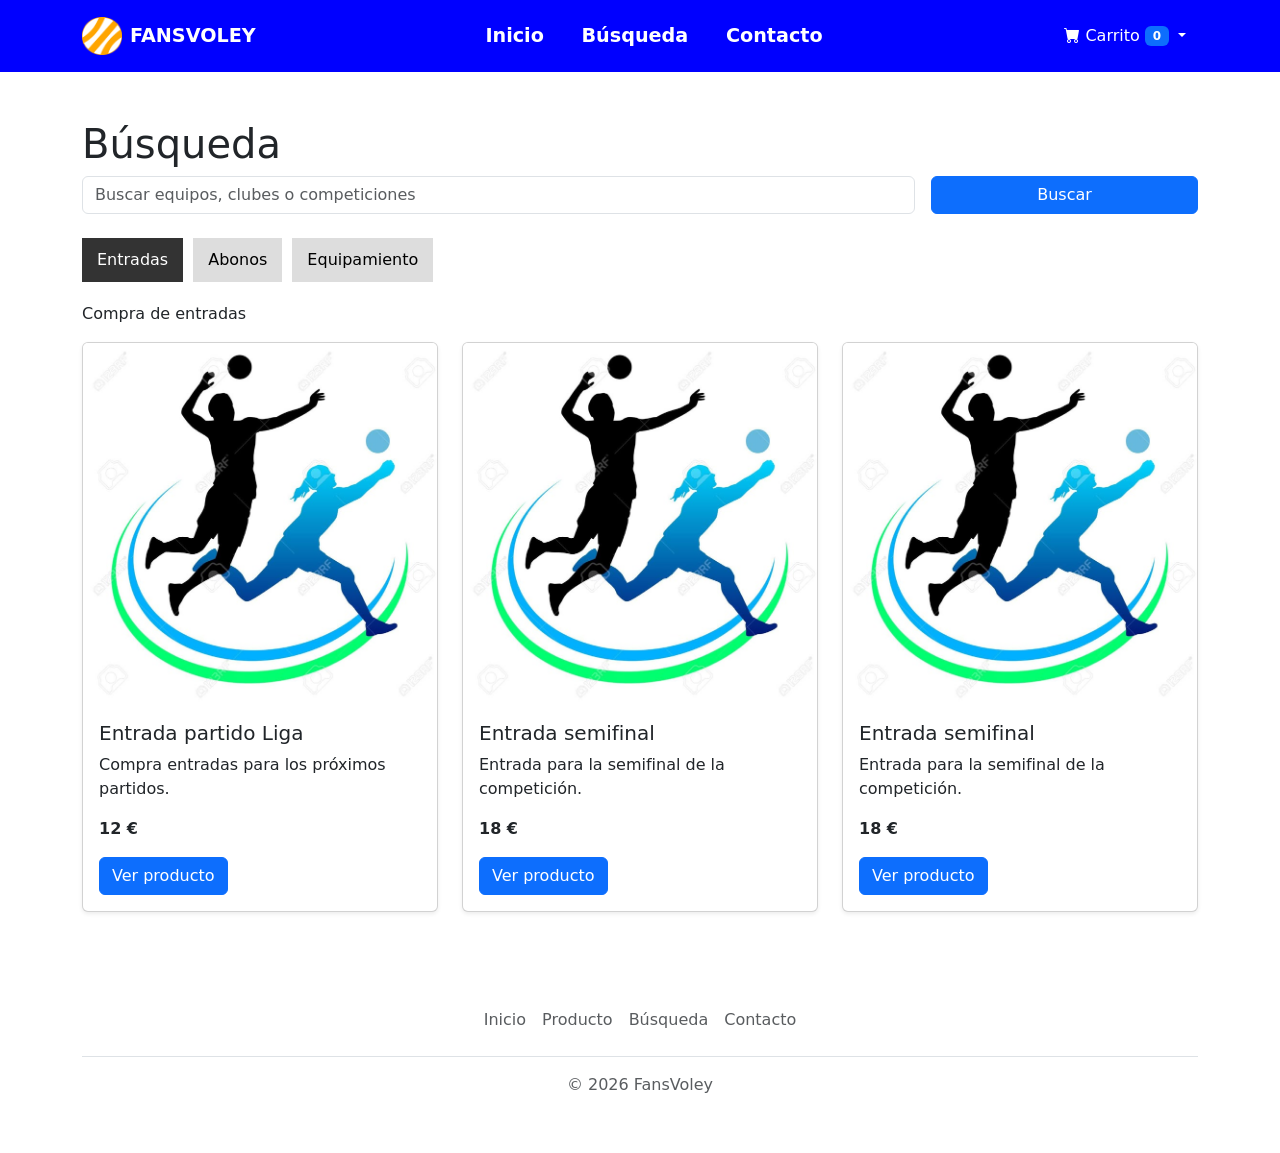
<file: buscar.html>
<!DOCTYPE html>
<html lang="es">
<head>
  <meta charset="UTF-8">
  <meta name="viewport" content="width=device-width, initial-scale=1.0">
  <title>FansVoley | Inicio</title>

  <link href="https://cdn.jsdelivr.net/npm/bootstrap@5.1.3/dist/css/bootstrap.min.css" rel="stylesheet" integrity="sha384-1BmE4kWBq78iYhFldvKuhfTAU6auU8tT94WrHftjDbrCEXSU1oBoqyl2QvZ6jIW3" crossorigin="anonymous">
  <link rel="stylesheet" href="https://cdn.jsdelivr.net/npm/bootstrap-icons@1.10.5/font/bootstrap-icons.css">

  <link rel="stylesheet" href="header.css">
  <link rel="stylesheet" href="styles.css">
  <link rel="stylesheet" href="buscar.css">
  <link rel="stylesheet" href="subir.css">

  <script src="header.js" defer></script>
  <script src="accesibilidad.js" defer></script>
  <script src="buscar.js" defer></script>
  <script src="./carrito/productos.js" defer></script>
  <script src="./carrito/tarjeta.js" defer></script>
  <script src="./carrito/buscar.js" defer></script>
  <script src="./carrito/carrito.js" defer></script>
  <script src="./carrito/carrito-page.js" defer></script>
  <script src="subir.js" defer></script> 

</head>

<body id="top">

  <!-- Enlace de accesibilidad -->
  <a href="#contenido-principal" class="skip-link">Saltar al contenido principal</a>
    <!-- Boton subir-->
  <button id="btnSubir" title="Subir arriba">↑</button>

  <header class="site-header">
    <div class="container header-inner">
      <a href="index.html" class="d-flex align-items-center text-decoration-none">
        <img class="logo me-2" src="img/LogoNaranja.png" alt="Logo de FansVoley" width="40" height="38">
        <span class="logo-text">FANSVOLEY</span>
      </a>

      <button class="nav-toggle" aria-label="Abrir menú" aria-expanded="false" aria-controls="main-nav">
        ☰
      </button>

      <nav class="main-nav" id="main-nav" aria-label="Navegación principal">
        <ul class="nav-list">
          <li><a href="index.html">Inicio</a></li>
          <li><a href="buscar.html">Búsqueda</a></li>
          <li><a href="contacto.html">Contacto</a></li>
        </ul>
      </nav>
        <div class="dropdown carrito-dropdown">
          <button id="btn-carrito"
                  class="btn btn-outline-primary dropdown-toggle"
                  type="button"
                  data-bs-toggle="dropdown"
                  aria-expanded="false">

            <i class="bi bi-cart-fill text-white"></i>
            Carrito
            <span id="contador-carrito" class="badge bg-primary">0</span>
          </button>

          <div class="dropdown-menu dropdown-menu-end p-3 carrito-menu">
            <h2 class="h6">Resumen del carrito</h2>

            <div id="resumen-carrito">
              <p class="mb-0">El carrito está vacío.</p>
            </div>

            <hr>

            <p class="d-flex justify-content-between mb-2">
              <strong>Total:</strong>
              <strong id="total-resumen">0 €</strong>
            </p>

            <a href="carrito.html" class="btn btn-primary w-100">
              Ver carrito
            </a>
          </div>
        </div>
    </div>
  </header>

 <main id="contenido-principal" class="container py-5" tabindex="-1">
    <section>
        <h1>Búsqueda</h1>

        <form class="row g-3 mb-4">
        <div class="col-md-9">
            <label for="busqueda" class="visually-hidden">Buscar contenido</label>
            <input type="search" id="busqueda" class="form-control" placeholder="Buscar equipos, clubes o competiciones">
        </div>
        <div class="col-md-3">
            <button class="btn btn-primary w-100" type="submit">Buscar</button>
        </div>
        </form>

        <div class="tabs">
          <button class="tab active" onclick="mostrarTab('tab1', this)">Entradas</button>
          <button class="tab" onclick="mostrarTab('tab2', this)">Abonos</button>
          <button class="tab" onclick="mostrarTab('tab3', this)">Equipamiento</button>
        </div>

        <div id="tab1" class="contenido-tab active">
          <p>Compra de entradas</p>
          <div class="row g-4" id="contenedor-entradas"></div>
        </div>

        <div id="tab2" class="contenido-tab">
          <p>Compra de abonos</p>
          <div class="row g-4" id="contenedor-abonos"></div>
        </div>

        <div id="tab3" class="contenido-tab">
          <p>Compra de equipamiento</p>
          <div class="row g-4" id="contenedor-equipamiento"></div>
        </div>
            </section>
        </main>
        

  <footer class="container">
    <div class="py-3 my-4">
      <ul class="nav justify-content-center border-bottom pb-3 mb-3">
        <li class="nav-item"><a href="index.html" class="nav-link px-2 text-muted">Inicio</a></li>
        <li class="nav-item"><a href="producto.html" class="nav-link px-2 text-muted">Producto</a></li>
        <li class="nav-item"><a href="buscar.html" class="nav-link px-2 text-muted">Búsqueda</a></li>
        <li class="nav-item"><a href="contacto.html" class="nav-link px-2 text-muted">Contacto</a></li>
      </ul>
      <p class="text-center text-muted">&copy; 2026 FansVoley</p>
    </div>
  </footer>
  <script src="https://cdn.jsdelivr.net/npm/bootstrap@5.1.3/dist/js/bootstrap.bundle.min.js"></script>
</body>
</html>
</file>
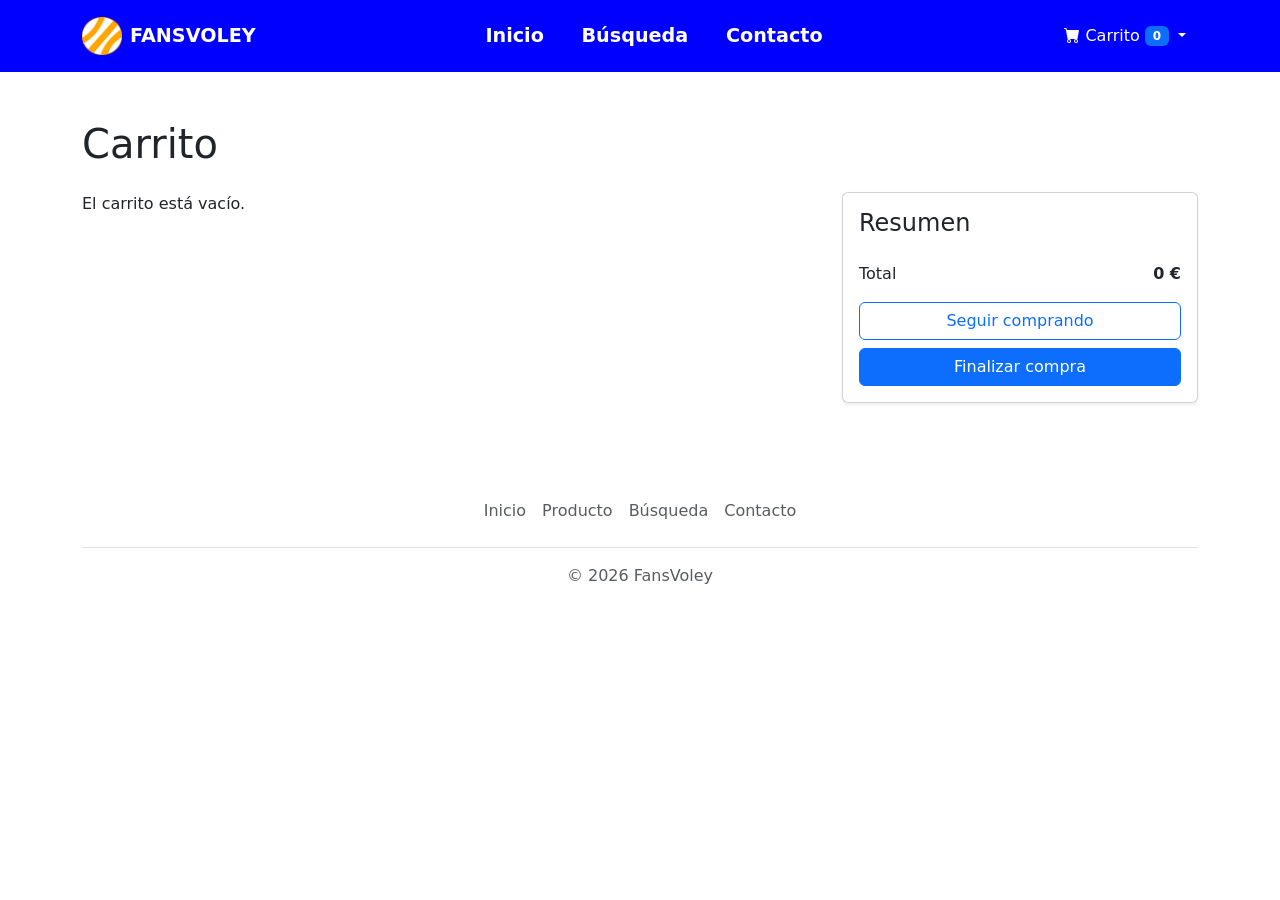
<file: carrito.html>
<!DOCTYPE html>
<html lang="es">
<head>
  <meta charset="UTF-8">
  <meta name="viewport" content="width=device-width, initial-scale=1.0">
  <title>FansVoley | Inicio</title>

  <link href="https://cdn.jsdelivr.net/npm/bootstrap@5.1.3/dist/css/bootstrap.min.css" rel="stylesheet" integrity="sha384-1BmE4kWBq78iYhFldvKuhfTAU6auU8tT94WrHftjDbrCEXSU1oBoqyl2QvZ6jIW3" crossorigin="anonymous">
  <link rel="stylesheet" href="https://cdn.jsdelivr.net/npm/bootstrap-icons@1.10.5/font/bootstrap-icons.css">

  <link rel="stylesheet" href="header.css">
  <link rel="stylesheet" href="styles.css">
  <link rel="stylesheet" href="subir.css">

  <script src="header.js" defer></script>
  <script src="accesibilidad.js" defer></script>
  <script src="./carrito/carrito.js" defer></script>
  <script src="./carrito/carrito-page.js" defer></script>
  <script src="subir.js" defer></script>

</head>

<body id="top">

  <!-- Enlace de accesibilidad -->
  <a href="#contenido-principal" class="skip-link">Saltar al contenido principal</a>
    <!-- Boton subir-->
  <button id="btnSubir" title="Subir arriba">↑</button>
  
  <header class="site-header">
    <div class="container header-inner">
      <a href="index.html" class="d-flex align-items-center text-decoration-none">
        <img class="logo me-2" src="img/LogoNaranja.png" alt="Logo de FansVoley" width="40" height="38">
        <span class="logo-text">FANSVOLEY</span>
      </a>

      <button class="nav-toggle" aria-label="Abrir menú" aria-expanded="false" aria-controls="main-nav">
        ☰
      </button>

      <nav class="main-nav" id="main-nav" aria-label="Navegación principal">
        <ul class="nav-list">
          <li><a href="index.html">Inicio</a></li>
          <li><a href="buscar.html">Búsqueda</a></li>
          <li><a href="contacto.html">Contacto</a></li>
        </ul>
      </nav>
        <div class="dropdown carrito-dropdown">
          <button id="btn-carrito"
                  class="btn btn-outline-primary dropdown-toggle"
                  type="button"
                  data-bs-toggle="dropdown"
                  aria-expanded="false">
             <i class="bi bi-cart-fill text-white"></i>  
             Carrito
            <span id="contador-carrito" class="badge bg-primary">0</span>
          </button>

          <div class="dropdown-menu dropdown-menu-end p-3 carrito-menu">
            <h2 class="h6">Resumen del carrito</h2>

            <div id="resumen-carrito">
              <p class="mb-0">El carrito está vacío.</p>
            </div>

            <hr>

            <p class="d-flex justify-content-between mb-2">
              <strong>Total:</strong>
              <strong id="total-resumen">0 €</strong>
            </p>

            <a href="carrito.html" class="btn btn-primary w-100">
              Ver carrito
            </a>
          </div>
        </div>
    </div>
  </header>

  <main id="contenido-principal" class="container py-5" tabindex="-1">

    <h1 class="mb-4">Carrito</h1>

    <div class="row g-4">

        <!-- Productos -->
        <section class="col-lg-8">
        <div id="lista-carrito" class="d-flex flex-column gap-3"></div>
        </section>

        <!-- Resumen -->
        <aside class="col-lg-4 resumen-carrito">

        <div class="card shadow-sm sticky-top" >
            <div class="card-body">

            <h2 class="h4 mb-4">Resumen</h2>

            <div class="d-flex justify-content-between mb-3">
                <span>Total</span>
                <strong id="total-carrito">0 €</strong>
            </div>

            <a href="buscar.html"
                class="btn btn-outline-primary w-100 mb-2">
                Seguir comprando
            </a>

            <button class="btn btn-primary w-100">
                Finalizar compra
            </button>

            </div>
        </div>

        </aside>

    </div>

  </main>

  <footer class="container">
    <div class="py-3 my-4">
      <ul class="nav justify-content-center border-bottom pb-3 mb-3">
        <li class="nav-item"><a href="index.html" class="nav-link px-2 text-muted">Inicio</a></li>
        <li class="nav-item"><a href="producto.html" class="nav-link px-2 text-muted">Producto</a></li>
        <li class="nav-item"><a href="buscar.html" class="nav-link px-2 text-muted">Búsqueda</a></li>
        <li class="nav-item"><a href="contacto.html" class="nav-link px-2 text-muted">Contacto</a></li>
      </ul>
      <p class="text-center text-muted">&copy; 2026 FansVoley</p>
    </div>
  </footer>

  <div class="modal fade" id="modalEliminar" tabindex="-1" aria-labelledby="modalEliminarTitulo" aria-hidden="true">
    <div class="modal-dialog">
        <div class="modal-content">

        <div class="modal-header">
            <h2 class="modal-title h5" id="modalEliminarTitulo">
            Confirmar eliminación
            </h2>
            <button type="button" class="btn-close" data-bs-dismiss="modal" aria-label="Cerrar"></button>
        </div>

        <div class="modal-body">
            ¿Seguro que quieres eliminar este producto del carrito?
        </div>

        <div class="modal-footer">
            <button type="button" class="btn btn-secondary" data-bs-dismiss="modal">
            Cancelar
            </button>
            <button type="button" class="btn btn-danger" id="btn-confirmar-eliminar">
            Eliminar
            </button>
        </div>

        </div>
    </div>
  </div>
  <script src="https://cdn.jsdelivr.net/npm/bootstrap@5.1.3/dist/js/bootstrap.bundle.min.js"></script>
</body>
</html>
</file>
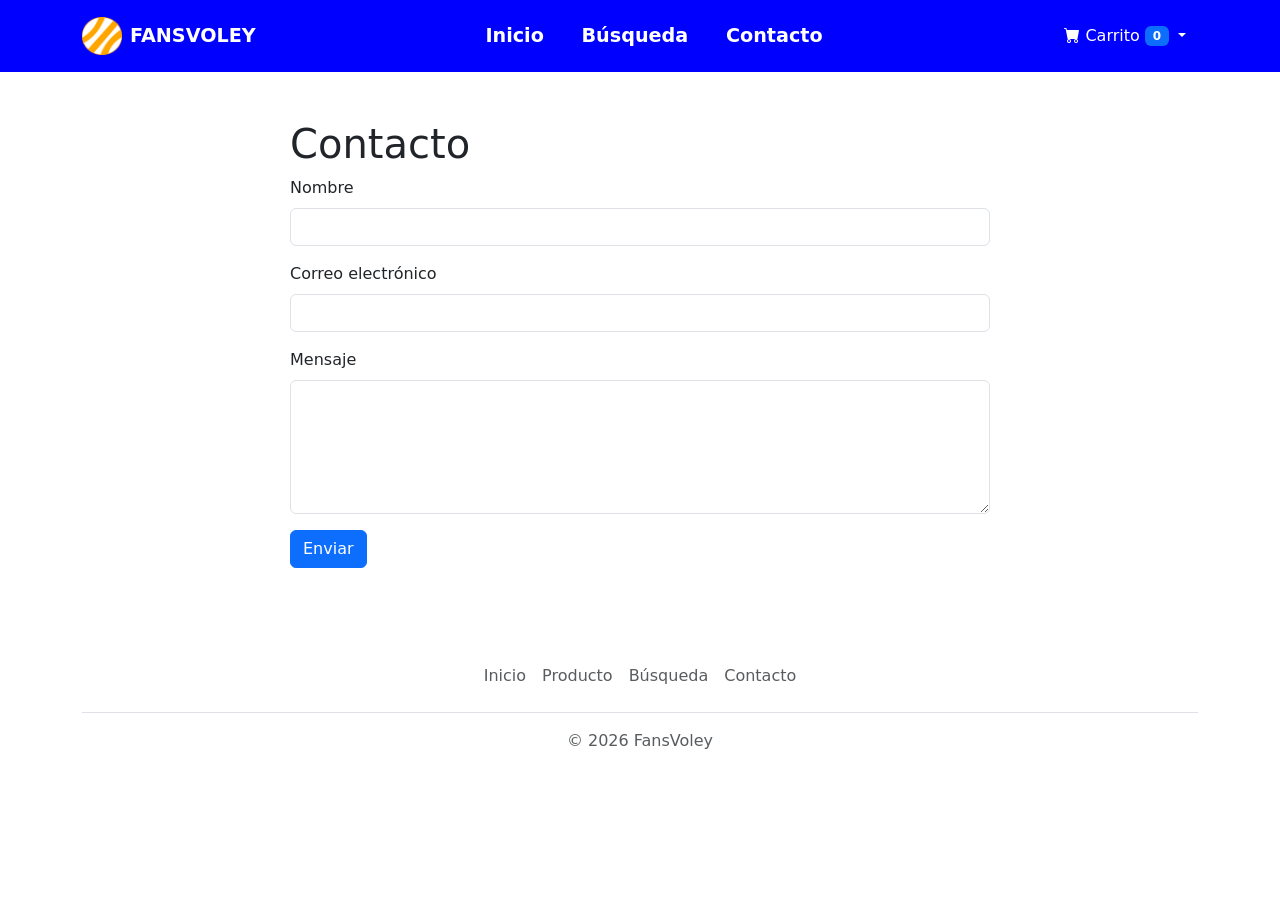
<file: contacto.html>
<!DOCTYPE html>
<html lang="es">
<head>
  <meta charset="UTF-8">
  <meta name="viewport" content="width=device-width, initial-scale=1.0">
  <title>FansVoley | Inicio</title>

  <link href="https://cdn.jsdelivr.net/npm/bootstrap@5.1.3/dist/css/bootstrap.min.css" rel="stylesheet" integrity="sha384-1BmE4kWBq78iYhFldvKuhfTAU6auU8tT94WrHftjDbrCEXSU1oBoqyl2QvZ6jIW3" crossorigin="anonymous">
  <link rel="stylesheet" href="https://cdn.jsdelivr.net/npm/bootstrap-icons@1.10.5/font/bootstrap-icons.css">

  <link rel="stylesheet" href="header.css">
  <link rel="stylesheet" href="styles.css">
  <link rel="stylesheet" href="subir.css">

  <script src="header.js" defer></script>
  <script src="accesibilidad.js" defer></script>
  <script src="subir.js" defer></script>
  <script src="./carrito/carrito.js" defer></script>
  <script src="./carrito/carrito-page.js" defer></script>

</head>

<body id="top">

  <!-- Enlace de accesibilidad -->
  <a href="#contenido-principal" class="skip-link">Saltar al contenido principal</a>
    <!-- Boton subir-->
  <button id="btnSubir" title="Subir arriba">↑</button>

  <header class="site-header">
    <div class="container header-inner">
      <a href="index.html" class="d-flex align-items-center text-decoration-none">
        <img class="logo me-2" src="img/LogoNaranja.png" alt="Logo de FansVoley" width="40" height="38">
        <span class="logo-text">FANSVOLEY</span>
      </a>

      <button class="nav-toggle" aria-label="Abrir menú" aria-expanded="false" aria-controls="main-nav">
        ☰
      </button>

      <nav class="main-nav" id="main-nav" aria-label="Navegación principal">
        <ul class="nav-list">
          <li><a href="index.html">Inicio</a></li>
          <li><a href="buscar.html">Búsqueda</a></li>
          <li><a href="contacto.html">Contacto</a></li>
        </ul>
      </nav>
      <div class="dropdown carrito-dropdown">
        <button id="btn-carrito"
                class="btn btn-outline-primary dropdown-toggle"
                type="button"
                data-bs-toggle="dropdown"
                aria-expanded="false">
          <i class="bi bi-cart-fill text-white"></i>
           Carrito
          <span id="contador-carrito" class="badge bg-primary">0</span>
        </button>

        <div class="dropdown-menu dropdown-menu-end p-3 carrito-menu">
          <h2 class="h6">Resumen del carrito</h2>

          <div id="resumen-carrito">
            <p class="mb-0">El carrito está vacío.</p>
          </div>

          <hr>

          <p class="d-flex justify-content-between mb-2">
            <strong>Total:</strong>
            <strong id="total-resumen">0 €</strong>
          </p>

          <a href="carrito.html" class="btn btn-primary w-100">
            Ver carrito
          </a>
        </div>
      </div>
    </div>
  </header>

  <main id="contenido-principal" class="container py-5" tabindex="-1">
    <section class="mx-auto" style="max-width: 700px;">
        <h1>Contacto</h1>
        <form>
        <div class="mb-3">
            <label for="nombre" class="form-label">Nombre</label>
            <input type="text" id="nombre" class="form-control" required>
        </div>

        <div class="mb-3">
            <label for="email" class="form-label">Correo electrónico</label>
            <input type="email" id="email" class="form-control" required>
        </div>

        <div class="mb-3">
            <label for="mensaje" class="form-label">Mensaje</label>
            <textarea id="mensaje" class="form-control" rows="5" required></textarea>
        </div>

        <button type="submit" class="btn btn-primary">Enviar</button>
        </form>
    </section>
  </main>

  <footer class="container">
    <div class="py-3 my-4">
      <ul class="nav justify-content-center border-bottom pb-3 mb-3">
        <li class="nav-item"><a href="index.html" class="nav-link px-2 text-muted">Inicio</a></li>
        <li class="nav-item"><a href="producto.html" class="nav-link px-2 text-muted">Producto</a></li>
        <li class="nav-item"><a href="buscar.html" class="nav-link px-2 text-muted">Búsqueda</a></li>
        <li class="nav-item"><a href="contacto.html" class="nav-link px-2 text-muted">Contacto</a></li>
      </ul>
      <p class="text-center text-muted">&copy; 2026 FansVoley</p>
    </div>
  </footer>
</body>
</html>
</file>
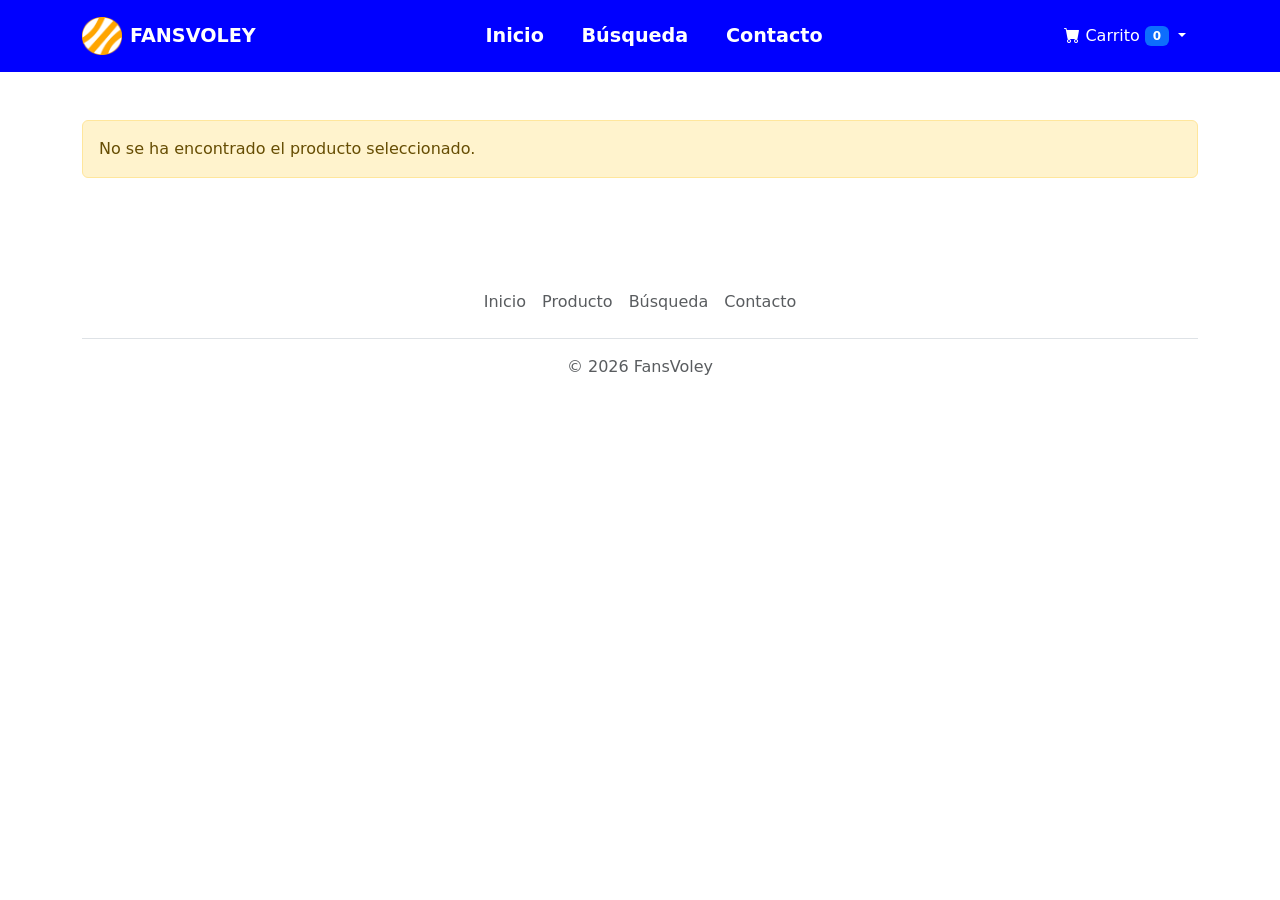
<file: producto.html>
<!DOCTYPE html>
<html lang="es">
<head>
  <meta charset="UTF-8">
  <meta name="viewport" content="width=device-width, initial-scale=1.0">
  <title>FansVoley | Inicio</title>

  <link href="https://cdn.jsdelivr.net/npm/bootstrap@5.1.3/dist/css/bootstrap.min.css" rel="stylesheet" integrity="sha384-1BmE4kWBq78iYhFldvKuhfTAU6auU8tT94WrHftjDbrCEXSU1oBoqyl2QvZ6jIW3" crossorigin="anonymous">
  <link rel="stylesheet" href="https://cdn.jsdelivr.net/npm/bootstrap-icons@1.10.5/font/bootstrap-icons.css">


  <link rel="stylesheet" href="header.css">
  <link rel="stylesheet" href="styles.css">
  <link rel="stylesheet" href="subir.css">

  <script src="header.js" defer></script>
  <script src="accesibilidad.js" defer></script>
  <script src="./carrito/productos.js" defer></script>
  <script src="./carrito/carrito.js" defer></script>
  <script src="./carrito/interaccionesLibres.js" defer></script>
  <script src="./carrito/producto.js" defer></script>
  <script src="./carrito/carrito-page.js" defer></script>
  <script src="subir.js" defer></script>
  
</head>

<body id="top">

  <!-- Enlace de accesibilidad -->
  <a href="#contenido-principal" class="skip-link">Saltar al contenido principal</a>
    <!-- Boton subir-->
  <button id="btnSubir" title="Subir arriba">↑</button>

  <header class="site-header">
    <div class="container header-inner">
      <a href="index.html" class="d-flex align-items-center text-decoration-none">
        <img class="logo me-2" src="img/LogoNaranja.png" alt="Logo de FansVoley" width="40" height="38">
        <span class="logo-text">FANSVOLEY</span>
      </a>

      <button class="nav-toggle" aria-label="Abrir menú" aria-expanded="false" aria-controls="main-nav">
        ☰
      </button>

      <nav class="main-nav" id="main-nav" aria-label="Navegación principal">
        <ul class="nav-list">
          <li><a href="index.html">Inicio</a></li>
          <li><a href="buscar.html">Búsqueda</a></li>
          <li><a href="contacto.html">Contacto</a></li>
        </ul>
      </nav>
      <div class="dropdown carrito-dropdown">
        <button id="btn-carrito"
                class="btn btn-outline-primary dropdown-toggle"
                type="button"
                data-bs-toggle="dropdown"
                aria-expanded="false">
           <i class="bi bi-cart-fill text-white"></i>  
           Carrito
          <span id="contador-carrito" class="badge bg-primary">0</span>
        </button>

        <div class="dropdown-menu dropdown-menu-end p-3 carrito-menu">
          <h2 class="h6">Resumen del carrito</h2>

          <div id="resumen-carrito">
            <p class="mb-0">El carrito está vacío.</p>
          </div>

          <hr>

          <p class="d-flex justify-content-between mb-2">
            <strong>Total:</strong>
            <strong id="total-resumen">0 €</strong>
          </p>

          <a href="carrito.html" class="btn btn-primary w-100">
            Ver carrito
          </a>
        </div>
      </div>
    </div>
  </header>

  <main id="contenido-principal"
        class="container py-5"
        tabindex="-1">
    <div id="detalle-producto"></div>
  </main>

  <footer class="container">
    <div class="py-3 my-4">
      <ul class="nav justify-content-center border-bottom pb-3 mb-3">
        <li class="nav-item"><a href="index.html" class="nav-link px-2 text-muted">Inicio</a></li>
        <li class="nav-item"><a href="producto.html" class="nav-link px-2 text-muted">Producto</a></li>
        <li class="nav-item"><a href="buscar.html" class="nav-link px-2 text-muted">Búsqueda</a></li>
        <li class="nav-item"><a href="contacto.html" class="nav-link px-2 text-muted">Contacto</a></li>
      </ul>
      <p class="text-center text-muted">&copy; 2026 FansVoley</p>
    </div>
  </footer>
  <script src="https://cdn.jsdelivr.net/npm/bootstrap@5.1.3/dist/js/bootstrap.bundle.min.js"></script>
</body>
</html>
</file>
<file: header.css>
/* SITUACION DEL CONTENEDOR PRINCIPAL ARRIBA*/
.site-header {
    position: sticky;
    top: 0;
    z-index: 1000;
    background-color: blue;
    color: white;
}
/* FLEX DEL CONTENEDOR PARA EL LOGO, TOOGLE Y MAIN-NAV*/
.header-inner {
    min-height: 72px;
    display: flex;
    align-items: center;
    justify-content: space-between;
    gap: 1rem;
    flex-wrap: wrap;
}

.logo {
    font-size: 1.2rem;
    font-weight: bold;
    color: white;
    text-decoration: none;
}
/* TOOGLE*/
.nav-toggle {
    border: none;
    background-color: #0d6efd;
    color: white;
    padding: 0.6rem 0.9rem;
    border-radius: 8px;
}
/* CONTENEDOR DE LA LISTA POR DEFECTO DESACTIVADO PORQUE LUEGO CON JAVASCRIPT LO ACTIVAMOS EN MODO HORIZONTAL CUANDO PULSAMOS EL TOOGLE*/
.main-nav {
    display: none;
    width: 100%;
}
/* CREO LA CLASE IS-OPEN QUE ACTIVARÉ CON JAVASCRIPT PASA A ACTIVADO CUANDO EL SE PULSA EL TOOGLE.*/
.main-nav.is-open {
    display: block;
}
/* FORMATO DE LA LISTA EN COLOMNA POR DEFECTO PORQUE LUEGO CON LA MEDIAQUERY LO PONEMOS EN FORMATO FILA*/
.nav-list {
    list-style: none;
    margin: 1rem 0 0;
    padding: 0;
    display: flex;
    flex-direction: column;
    gap: 0.75rem;
}
/* ELEMENTOS DE LA LISTA*/
.nav-list a {
    display: block;
    padding: 0.75rem 1rem;
    background-color: #0d6efd;
    border-radius: 8px;
    font-size: 1.2rem;
    font-weight: bold;
    color: white;
    text-decoration: none;
}

.nav-list a:hover,
.nav-list a:focus {
    background-color: #4b5563;
    outline: none;
}

/* APLICA ESTILOS SOLO CUANDO EL LA PANTALLA SUPERA LOS 768PX*/

@media (min-width: 768px) {
    .header-inner {
        flex-wrap: nowrap;
    }

    .nav-toggle {
        display: none;
    }

    .main-nav {
        display: block;
        width: auto;
    }

    .nav-list {
        margin: 0;
        flex-direction: row;
        align-items: center;
    }

    .nav-list a {
        background-color: transparent;
        padding: 0.5rem 0.8rem;
    }

    .nav-list a:hover,
    .nav-list a:focus {
        background-color: #374151;
    }
}
</file>
<file: styles.css>
html {
  scroll-behavior: smooth;
}

body {
  line-height: 1.5;
}

/* Enlace para saltar navegación */
.skip-link {
  position: absolute;
  top: -50px;
  left: 1rem;
  z-index: 9999;
  background: #111;
  color: #fff;
  padding: 0.75rem 1rem;
  border-radius: 0.5rem;
  text-decoration: none;
  transition: top 0.3s ease;
}

.skip-link:focus {
  top: 1rem;
}

/* Foco visible con tabulador */
a:focus-visible,
button:focus-visible,
input:focus-visible,
textarea:focus-visible,
select:focus-visible {
  outline: 3px solid #ff7a00;
  outline-offset: 3px;
  border-radius: 6px;
}

/* Transiciones */
a,
button,
.card,
.info-box,
.nav-toggle {
  transition: all 0.3s ease;
}

a:hover {
  opacity: 0.85;
}

.btn:hover,
.nav-toggle:hover {
  transform: translateY(-2px);
}

.card-hover:hover,
.info-box:hover {
  transform: translateY(-6px);
  box-shadow: 0 0.75rem 1.5rem rgba(0, 0, 0, 0.12);
}

/* Hero */
.hero-section img {
  max-width: 100%;
  height: auto;
}

.logo-text {
  font-weight: 700;
  color: white;
  font-size: 1.2rem;
}

/* Para que el main pueda recibir el foco al usar skip-link */
main:focus {
  outline: none;
}

.panel-carrito {
  position: fixed;
  top: 0;
  right: -350px;
  width: 320px;
  height: 100vh;
  background: white;
  box-shadow: -4px 0 12px rgba(0,0,0,0.2);
  padding: 1.5rem;
  z-index: 2000;
  transition: right 0.3s ease;
  overflow-y: auto;
}

.panel-carrito.abierto {
  right: 0;
}

.resumen-carrito {
  position: sticky;
  top: 100px;
}

.carrito-menu {
  width: 320px;
  max-width: 90vw;
}

.carrito-menu img {
  width: 45px;
  height: 45px;
  object-fit: contain;
}

#btn-carrito {

  color: white;
  border: none;
 
}
</file>
<file: buscar.css>
.tabs {
  display: flex;
  gap: 10px;
  margin-bottom: 20px;
}

.tab {
  padding: 10px 15px;
  border: none;
  background: #ddd;
  cursor: pointer;
}

.tab.active {
  background: #333;
  color: white;
}

.contenido-tab {
  display: none;
}

.contenido-tab.active {
  display: block;
}
</file>
<file: subir.css>
#btnSubir {
  position: fixed;
  bottom: 20px;
  right: 20px;
  z-index: 9999; /* siempre en primer plano */
  
  background-color: #333;
  color: white;
  border: none;
  padding: 12px 16px;
  border-radius: 50%;
  cursor: pointer;
  
  display: none; /* oculto al inicio */
}

#btnSubir:hover {
  background-color: #555;
}
</file>
